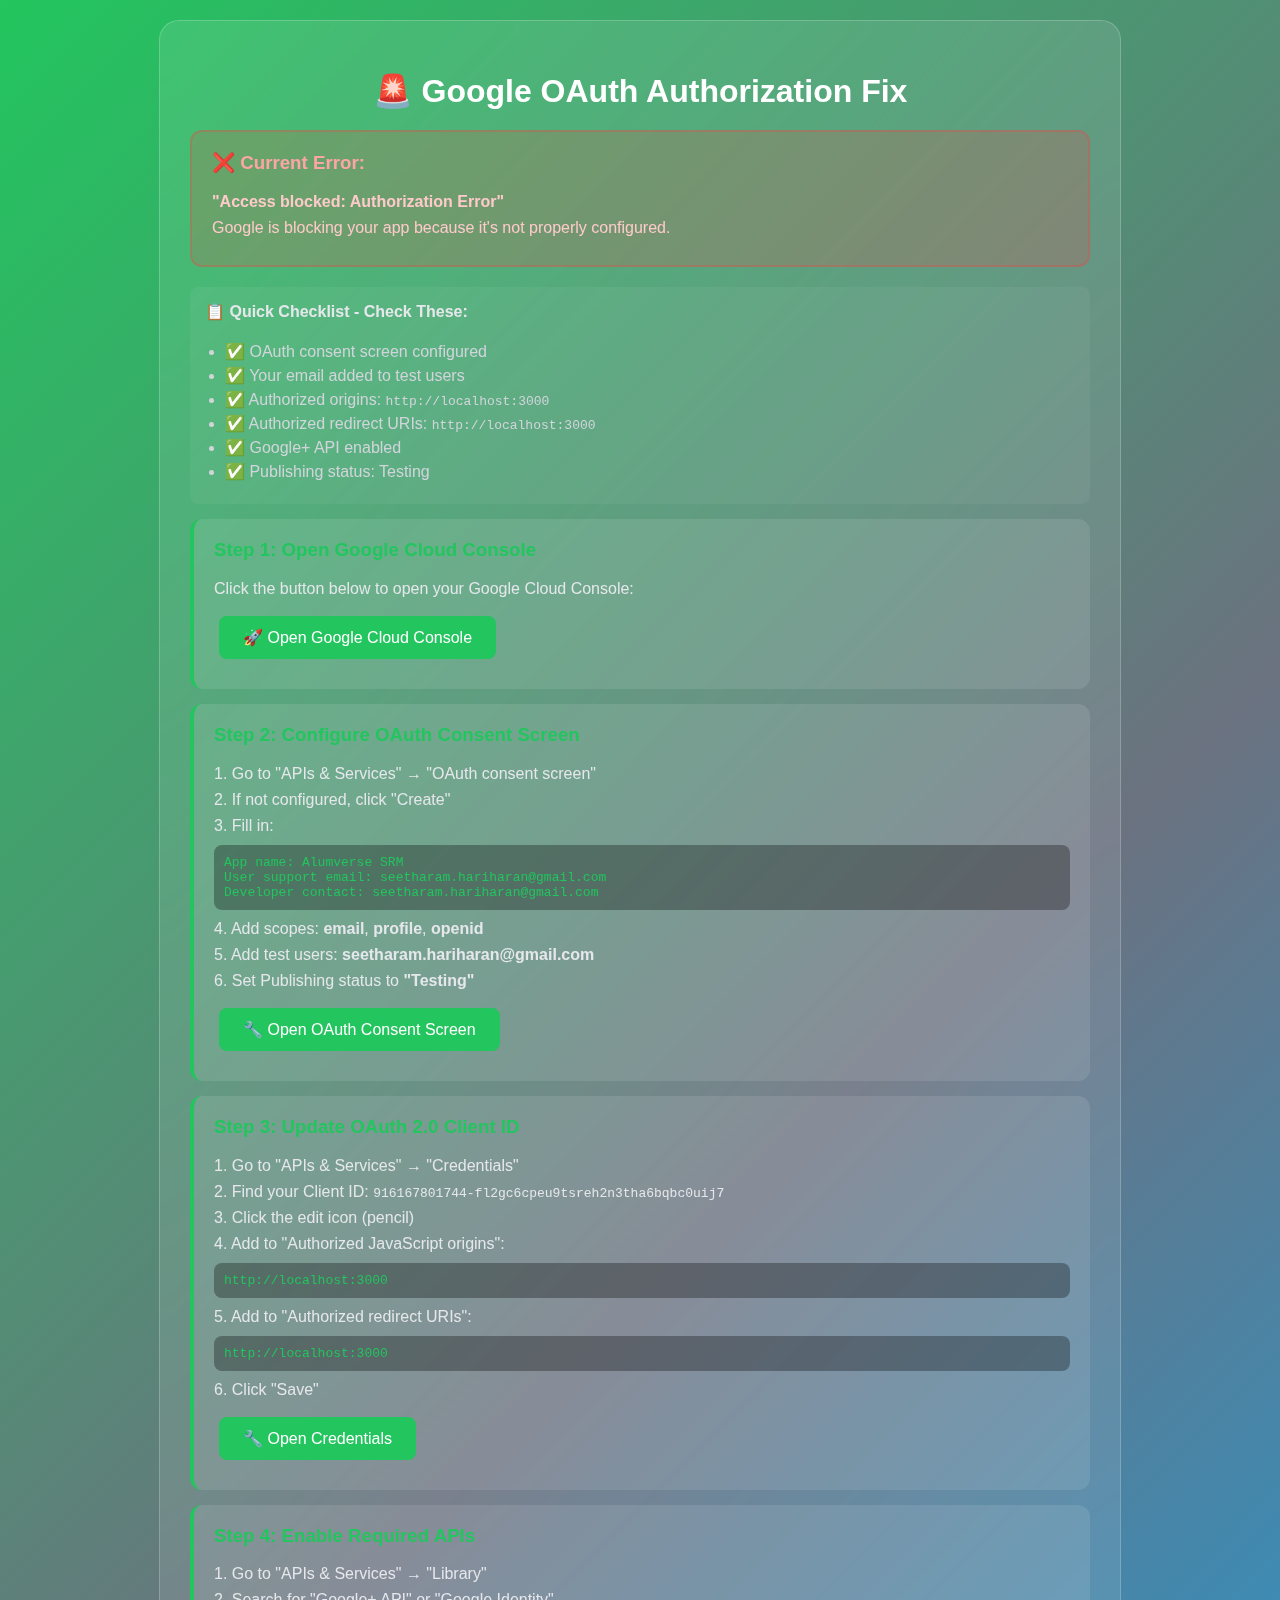
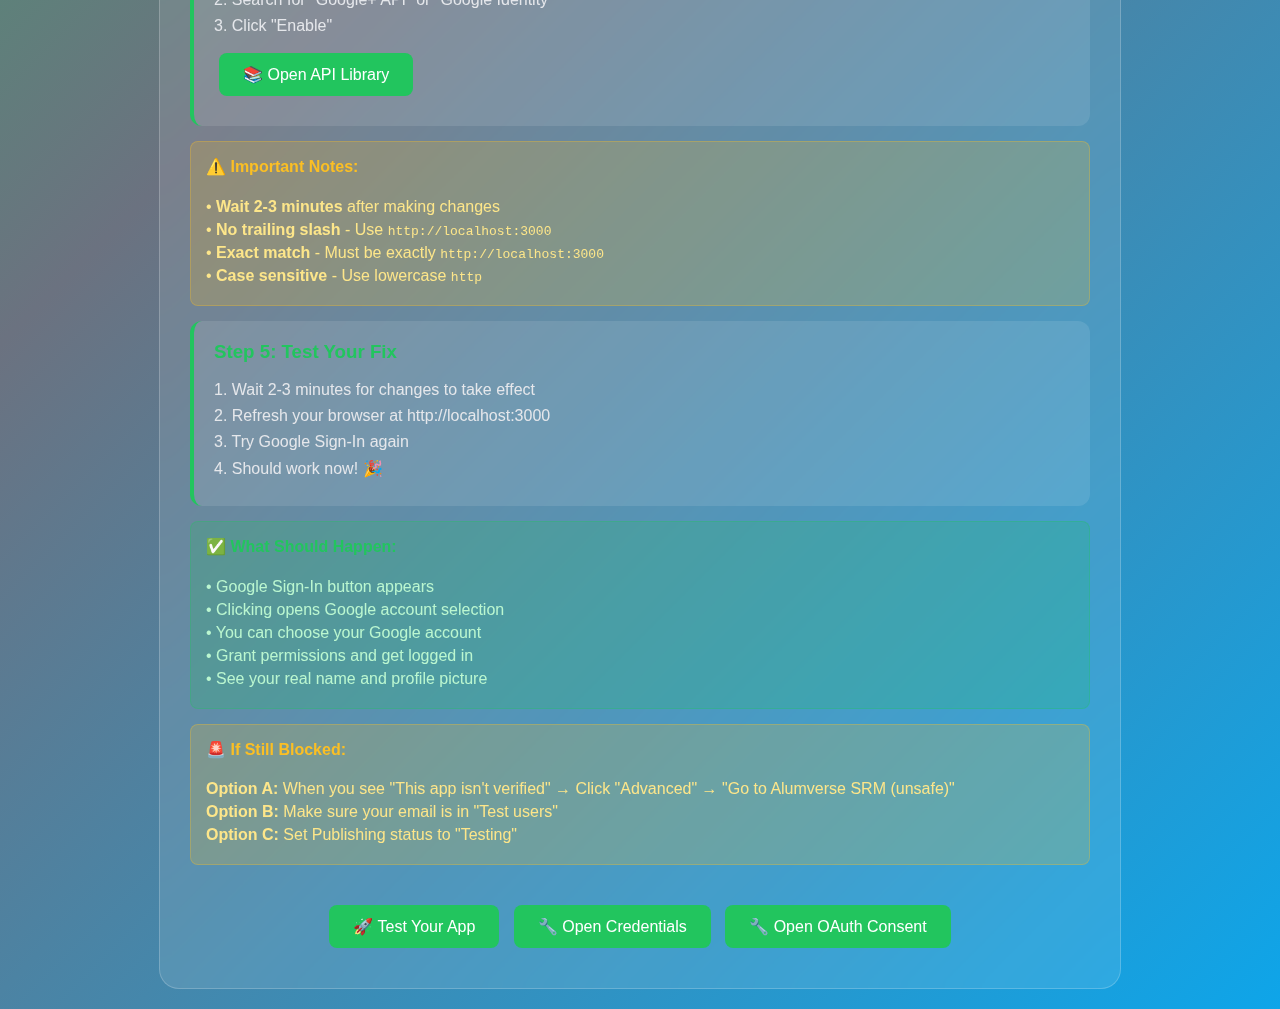
<file: authorization-fix.html>
<!DOCTYPE html>
<html lang="en">
<head>
    <meta charset="UTF-8">
    <meta name="viewport" content="width=device-width, initial-scale=1.0">
    <title>Google OAuth Authorization Fix</title>
    <style>
        body {
            font-family: 'Inter', sans-serif;
            background: linear-gradient(135deg, #22c55e 0%, #6b7280 50%, #0ea5e9 100%);
            margin: 0;
            padding: 20px;
            min-height: 100vh;
        }
        .container {
            background: rgba(255,255,255,0.1);
            backdrop-filter: blur(10px);
            border-radius: 20px;
            padding: 30px;
            max-width: 900px;
            margin: 0 auto;
            border: 1px solid rgba(255,255,255,0.2);
        }
        h1 {
            color: white;
            text-align: center;
            margin-bottom: 20px;
        }
        .error-box {
            background: rgba(239, 68, 68, 0.2);
            border: 2px solid rgba(239, 68, 68, 0.3);
            border-radius: 12px;
            padding: 20px;
            margin: 20px 0;
        }
        .error-box h3 {
            color: #fca5a5;
            margin-top: 0;
        }
        .error-box p {
            color: #fecaca;
            margin: 8px 0;
        }
        .step {
            background: rgba(255,255,255,0.1);
            border-radius: 12px;
            padding: 20px;
            margin: 15px 0;
            border-left: 4px solid #22c55e;
        }
        .step h3 {
            color: #22c55e;
            margin-top: 0;
        }
        .step p {
            color: #e5e7eb;
            margin: 8px 0;
        }
        .code {
            background: rgba(0,0,0,0.3);
            color: #22c55e;
            padding: 10px;
            border-radius: 8px;
            font-family: monospace;
            margin: 10px 0;
            word-break: break-all;
        }
        .button {
            background: #22c55e;
            color: white;
            border: none;
            padding: 12px 24px;
            border-radius: 8px;
            cursor: pointer;
            font-size: 16px;
            margin: 10px 5px;
            transition: background 0.2s;
            text-decoration: none;
            display: inline-block;
        }
        .button:hover {
            background: #16a34a;
        }
        .button.danger {
            background: #ef4444;
        }
        .button.danger:hover {
            background: #dc2626;
        }
        .warning {
            background: rgba(251, 191, 36, 0.2);
            border: 1px solid rgba(251, 191, 36, 0.3);
            border-radius: 8px;
            padding: 15px;
            margin: 15px 0;
        }
        .warning h4 {
            color: #fbbf24;
            margin-top: 0;
        }
        .warning p {
            color: #fde68a;
            margin: 5px 0;
        }
        .success {
            background: rgba(34, 197, 94, 0.2);
            border: 1px solid rgba(34, 197, 94, 0.3);
            border-radius: 8px;
            padding: 15px;
            margin: 15px 0;
        }
        .success h4 {
            color: #22c55e;
            margin-top: 0;
        }
        .success p {
            color: #bbf7d0;
            margin: 5px 0;
        }
        .checklist {
            background: rgba(255,255,255,0.05);
            border-radius: 8px;
            padding: 15px;
            margin: 15px 0;
        }
        .checklist h4 {
            color: #e5e7eb;
            margin-top: 0;
        }
        .checklist ul {
            color: #d1d5db;
            margin: 8px 0;
            padding-left: 20px;
        }
        .checklist li {
            margin: 5px 0;
        }
    </style>
</head>
<body>
    <div class="container">
        <h1>🚨 Google OAuth Authorization Fix</h1>
        
        <div class="error-box">
            <h3>❌ Current Error:</h3>
            <p><strong>"Access blocked: Authorization Error"</strong></p>
            <p>Google is blocking your app because it's not properly configured.</p>
        </div>

        <div class="checklist">
            <h4>📋 Quick Checklist - Check These:</h4>
            <ul>
                <li>✅ OAuth consent screen configured</li>
                <li>✅ Your email added to test users</li>
                <li>✅ Authorized origins: <code>http://localhost:3000</code></li>
                <li>✅ Authorized redirect URIs: <code>http://localhost:3000</code></li>
                <li>✅ Google+ API enabled</li>
                <li>✅ Publishing status: Testing</li>
            </ul>
        </div>

        <div class="step">
            <h3>Step 1: Open Google Cloud Console</h3>
            <p>Click the button below to open your Google Cloud Console:</p>
            <a href="https://console.cloud.google.com/" target="_blank" class="button">
                🚀 Open Google Cloud Console
            </a>
        </div>

        <div class="step">
            <h3>Step 2: Configure OAuth Consent Screen</h3>
            <p>1. Go to "APIs & Services" → "OAuth consent screen"</p>
            <p>2. If not configured, click "Create"</p>
            <p>3. Fill in:</p>
            <div class="code">
                App name: Alumverse SRM<br>
                User support email: seetharam.hariharan@gmail.com<br>
                Developer contact: seetharam.hariharan@gmail.com
            </div>
            <p>4. Add scopes: <strong>email</strong>, <strong>profile</strong>, <strong>openid</strong></p>
            <p>5. Add test users: <strong>seetharam.hariharan@gmail.com</strong></p>
            <p>6. Set Publishing status to <strong>"Testing"</strong></p>
            <a href="https://console.cloud.google.com/apis/credentials/consent" target="_blank" class="button">
                🔧 Open OAuth Consent Screen
            </a>
        </div>

        <div class="step">
            <h3>Step 3: Update OAuth 2.0 Client ID</h3>
            <p>1. Go to "APIs & Services" → "Credentials"</p>
            <p>2. Find your Client ID: <code>916167801744-fl2gc6cpeu9tsreh2n3tha6bqbc0uij7</code></p>
            <p>3. Click the edit icon (pencil)</p>
            <p>4. Add to "Authorized JavaScript origins":</p>
            <div class="code">http://localhost:3000</div>
            <p>5. Add to "Authorized redirect URIs":</p>
            <div class="code">http://localhost:3000</div>
            <p>6. Click "Save"</p>
            <a href="https://console.cloud.google.com/apis/credentials" target="_blank" class="button">
                🔧 Open Credentials
            </a>
        </div>

        <div class="step">
            <h3>Step 4: Enable Required APIs</h3>
            <p>1. Go to "APIs & Services" → "Library"</p>
            <p>2. Search for "Google+ API" or "Google Identity"</p>
            <p>3. Click "Enable"</p>
            <a href="https://console.cloud.google.com/apis/library" target="_blank" class="button">
                📚 Open API Library
            </a>
        </div>

        <div class="warning">
            <h4>⚠️ Important Notes:</h4>
            <p>• <strong>Wait 2-3 minutes</strong> after making changes</p>
            <p>• <strong>No trailing slash</strong> - Use <code>http://localhost:3000</code></p>
            <p>• <strong>Exact match</strong> - Must be exactly <code>http://localhost:3000</code></p>
            <p>• <strong>Case sensitive</strong> - Use lowercase <code>http</code></p>
        </div>

        <div class="step">
            <h3>Step 5: Test Your Fix</h3>
            <p>1. Wait 2-3 minutes for changes to take effect</p>
            <p>2. Refresh your browser at http://localhost:3000</p>
            <p>3. Try Google Sign-In again</p>
            <p>4. Should work now! 🎉</p>
        </div>

        <div class="success">
            <h4>✅ What Should Happen:</h4>
            <p>• Google Sign-In button appears</p>
            <p>• Clicking opens Google account selection</p>
            <p>• You can choose your Google account</p>
            <p>• Grant permissions and get logged in</p>
            <p>• See your real name and profile picture</p>
        </div>

        <div class="warning">
            <h4>🚨 If Still Blocked:</h4>
            <p><strong>Option A:</strong> When you see "This app isn't verified" → Click "Advanced" → "Go to Alumverse SRM (unsafe)"</p>
            <p><strong>Option B:</strong> Make sure your email is in "Test users"</p>
            <p><strong>Option C:</strong> Set Publishing status to "Testing"</p>
        </div>

        <div style="text-align: center; margin-top: 30px;">
            <a href="http://localhost:3000" target="_blank" class="button">
                🚀 Test Your App
            </a>
            <a href="https://console.cloud.google.com/apis/credentials" target="_blank" class="button">
                🔧 Open Credentials
            </a>
            <a href="https://console.cloud.google.com/apis/credentials/consent" target="_blank" class="button">
                🔧 Open OAuth Consent
            </a>
        </div>
    </div>
</body>
</html>
</file>
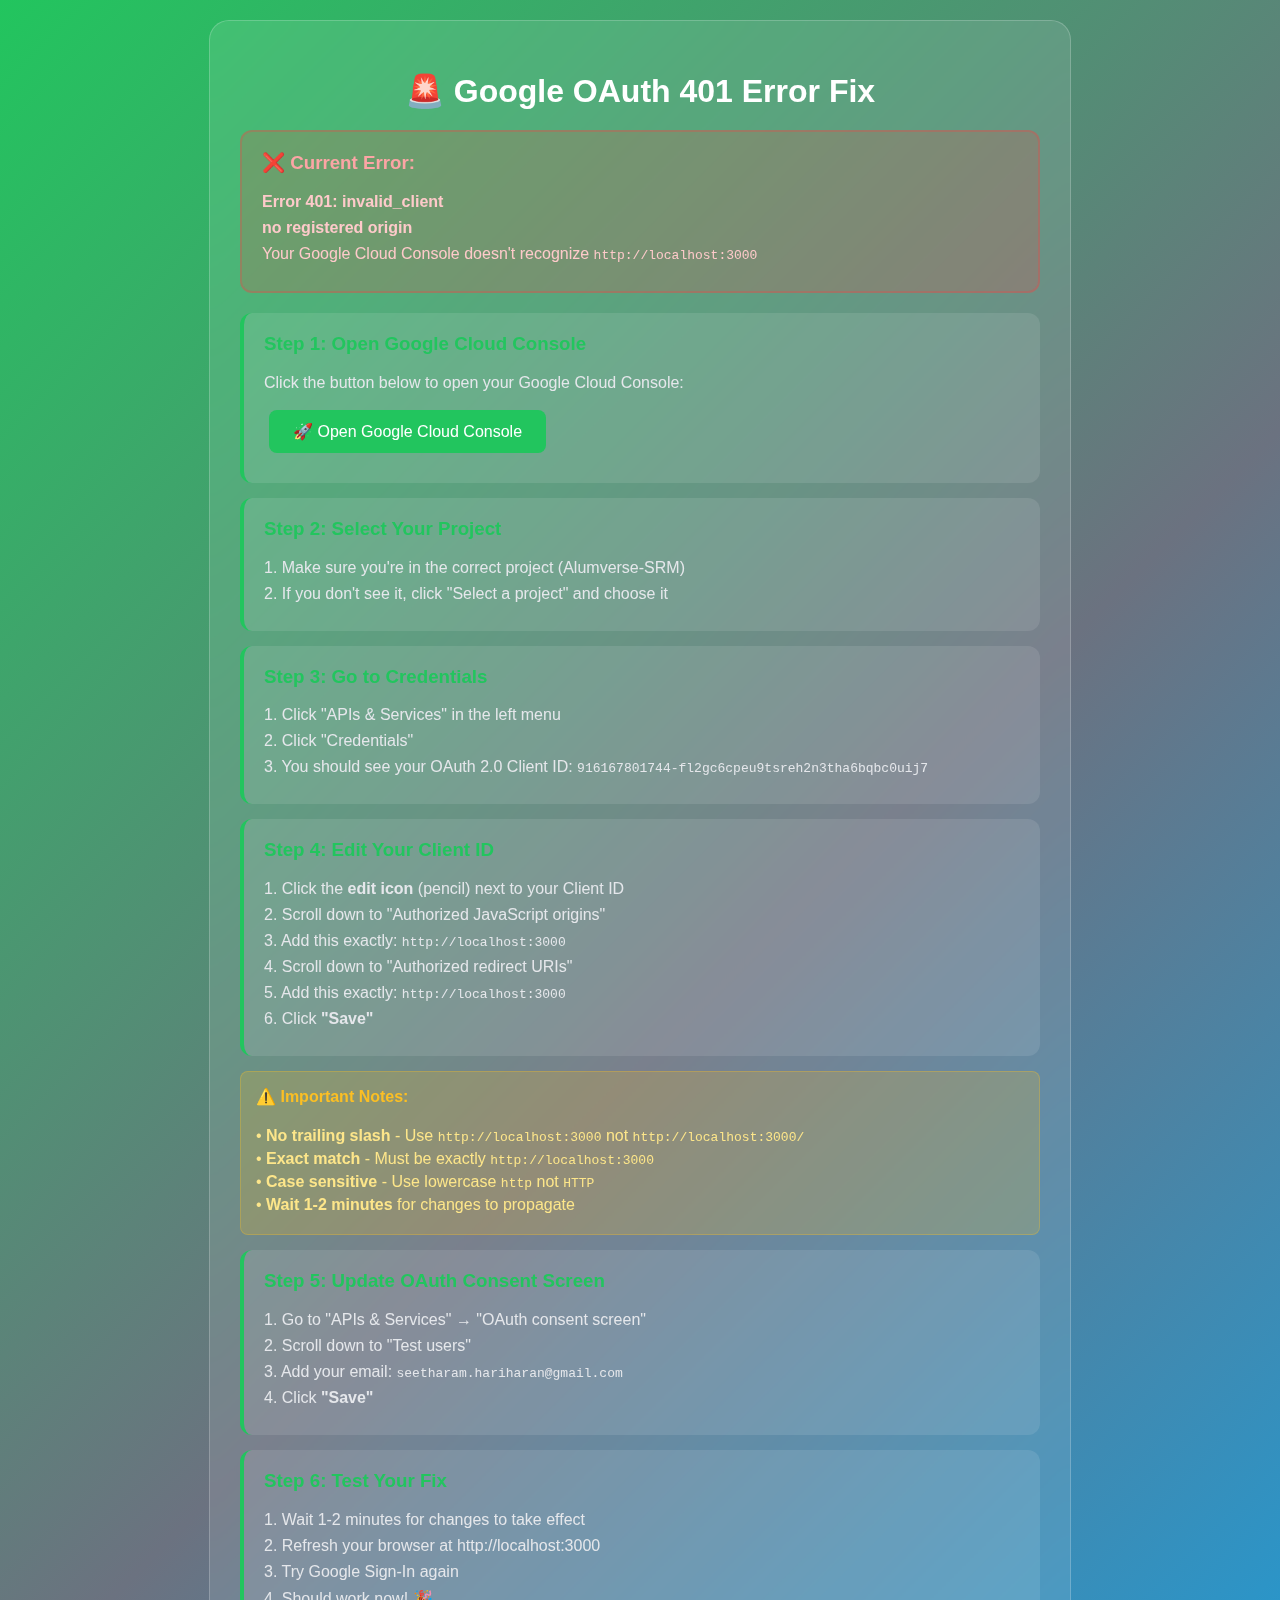
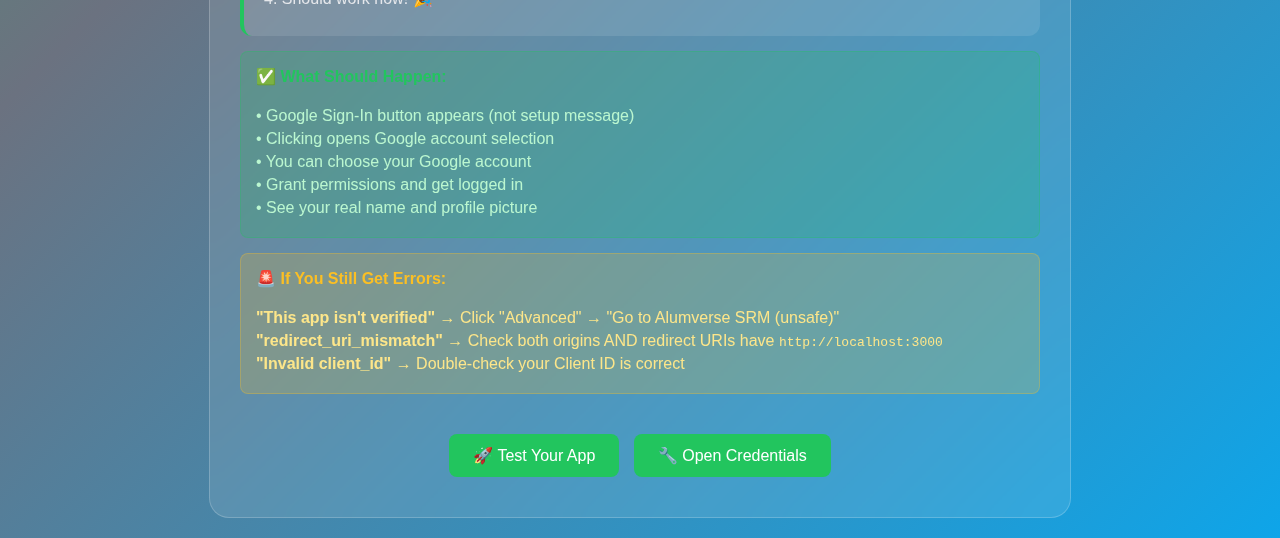
<file: fix-401-error.html>
<!DOCTYPE html>
<html lang="en">
<head>
    <meta charset="UTF-8">
    <meta name="viewport" content="width=device-width, initial-scale=1.0">
    <title>Google OAuth 401 Error Fix</title>
    <style>
        body {
            font-family: 'Inter', sans-serif;
            background: linear-gradient(135deg, #22c55e 0%, #6b7280 50%, #0ea5e9 100%);
            margin: 0;
            padding: 20px;
            min-height: 100vh;
        }
        .container {
            background: rgba(255,255,255,0.1);
            backdrop-filter: blur(10px);
            border-radius: 20px;
            padding: 30px;
            max-width: 800px;
            margin: 0 auto;
            border: 1px solid rgba(255,255,255,0.2);
        }
        h1 {
            color: white;
            text-align: center;
            margin-bottom: 20px;
        }
        .error-box {
            background: rgba(239, 68, 68, 0.2);
            border: 2px solid rgba(239, 68, 68, 0.3);
            border-radius: 12px;
            padding: 20px;
            margin: 20px 0;
        }
        .error-box h3 {
            color: #fca5a5;
            margin-top: 0;
        }
        .error-box p {
            color: #fecaca;
            margin: 8px 0;
        }
        .step {
            background: rgba(255,255,255,0.1);
            border-radius: 12px;
            padding: 20px;
            margin: 15px 0;
            border-left: 4px solid #22c55e;
        }
        .step h3 {
            color: #22c55e;
            margin-top: 0;
        }
        .step p {
            color: #e5e7eb;
            margin: 8px 0;
        }
        .code {
            background: rgba(0,0,0,0.3);
            color: #22c55e;
            padding: 10px;
            border-radius: 8px;
            font-family: monospace;
            margin: 10px 0;
            word-break: break-all;
        }
        .button {
            background: #22c55e;
            color: white;
            border: none;
            padding: 12px 24px;
            border-radius: 8px;
            cursor: pointer;
            font-size: 16px;
            margin: 10px 5px;
            transition: background 0.2s;
            text-decoration: none;
            display: inline-block;
        }
        .button:hover {
            background: #16a34a;
        }
        .warning {
            background: rgba(251, 191, 36, 0.2);
            border: 1px solid rgba(251, 191, 36, 0.3);
            border-radius: 8px;
            padding: 15px;
            margin: 15px 0;
        }
        .warning h4 {
            color: #fbbf24;
            margin-top: 0;
        }
        .warning p {
            color: #fde68a;
            margin: 5px 0;
        }
        .success {
            background: rgba(34, 197, 94, 0.2);
            border: 1px solid rgba(34, 197, 94, 0.3);
            border-radius: 8px;
            padding: 15px;
            margin: 15px 0;
        }
        .success h4 {
            color: #22c55e;
            margin-top: 0;
        }
        .success p {
            color: #bbf7d0;
            margin: 5px 0;
        }
    </style>
</head>
<body>
    <div class="container">
        <h1>🚨 Google OAuth 401 Error Fix</h1>
        
        <div class="error-box">
            <h3>❌ Current Error:</h3>
            <p><strong>Error 401: invalid_client</strong></p>
            <p><strong>no registered origin</strong></p>
            <p>Your Google Cloud Console doesn't recognize <code>http://localhost:3000</code></p>
        </div>

        <div class="step">
            <h3>Step 1: Open Google Cloud Console</h3>
            <p>Click the button below to open your Google Cloud Console:</p>
            <a href="https://console.cloud.google.com/" target="_blank" class="button">
                🚀 Open Google Cloud Console
            </a>
        </div>

        <div class="step">
            <h3>Step 2: Select Your Project</h3>
            <p>1. Make sure you're in the correct project (Alumverse-SRM)</p>
            <p>2. If you don't see it, click "Select a project" and choose it</p>
        </div>

        <div class="step">
            <h3>Step 3: Go to Credentials</h3>
            <p>1. Click "APIs & Services" in the left menu</p>
            <p>2. Click "Credentials"</p>
            <p>3. You should see your OAuth 2.0 Client ID: <code>916167801744-fl2gc6cpeu9tsreh2n3tha6bqbc0uij7</code></p>
        </div>

        <div class="step">
            <h3>Step 4: Edit Your Client ID</h3>
            <p>1. Click the <strong>edit icon</strong> (pencil) next to your Client ID</p>
            <p>2. Scroll down to "Authorized JavaScript origins"</p>
            <p>3. Add this exactly: <code>http://localhost:3000</code></p>
            <p>4. Scroll down to "Authorized redirect URIs"</p>
            <p>5. Add this exactly: <code>http://localhost:3000</code></p>
            <p>6. Click <strong>"Save"</strong></p>
        </div>

        <div class="warning">
            <h4>⚠️ Important Notes:</h4>
            <p>• <strong>No trailing slash</strong> - Use <code>http://localhost:3000</code> not <code>http://localhost:3000/</code></p>
            <p>• <strong>Exact match</strong> - Must be exactly <code>http://localhost:3000</code></p>
            <p>• <strong>Case sensitive</strong> - Use lowercase <code>http</code> not <code>HTTP</code></p>
            <p>• <strong>Wait 1-2 minutes</strong> for changes to propagate</p>
        </div>

        <div class="step">
            <h3>Step 5: Update OAuth Consent Screen</h3>
            <p>1. Go to "APIs & Services" → "OAuth consent screen"</p>
            <p>2. Scroll down to "Test users"</p>
            <p>3. Add your email: <code>seetharam.hariharan@gmail.com</code></p>
            <p>4. Click <strong>"Save"</strong></p>
        </div>

        <div class="step">
            <h3>Step 6: Test Your Fix</h3>
            <p>1. Wait 1-2 minutes for changes to take effect</p>
            <p>2. Refresh your browser at http://localhost:3000</p>
            <p>3. Try Google Sign-In again</p>
            <p>4. Should work now! 🎉</p>
        </div>

        <div class="success">
            <h4>✅ What Should Happen:</h4>
            <p>• Google Sign-In button appears (not setup message)</p>
            <p>• Clicking opens Google account selection</p>
            <p>• You can choose your Google account</p>
            <p>• Grant permissions and get logged in</p>
            <p>• See your real name and profile picture</p>
        </div>

        <div class="warning">
            <h4>🚨 If You Still Get Errors:</h4>
            <p><strong>"This app isn't verified"</strong> → Click "Advanced" → "Go to Alumverse SRM (unsafe)"</p>
            <p><strong>"redirect_uri_mismatch"</strong> → Check both origins AND redirect URIs have <code>http://localhost:3000</code></p>
            <p><strong>"Invalid client_id"</strong> → Double-check your Client ID is correct</p>
        </div>

        <div style="text-align: center; margin-top: 30px;">
            <a href="http://localhost:3000" target="_blank" class="button">
                🚀 Test Your App
            </a>
            <a href="https://console.cloud.google.com/apis/credentials" target="_blank" class="button">
                🔧 Open Credentials
            </a>
        </div>
    </div>
</body>
</html>
</file>
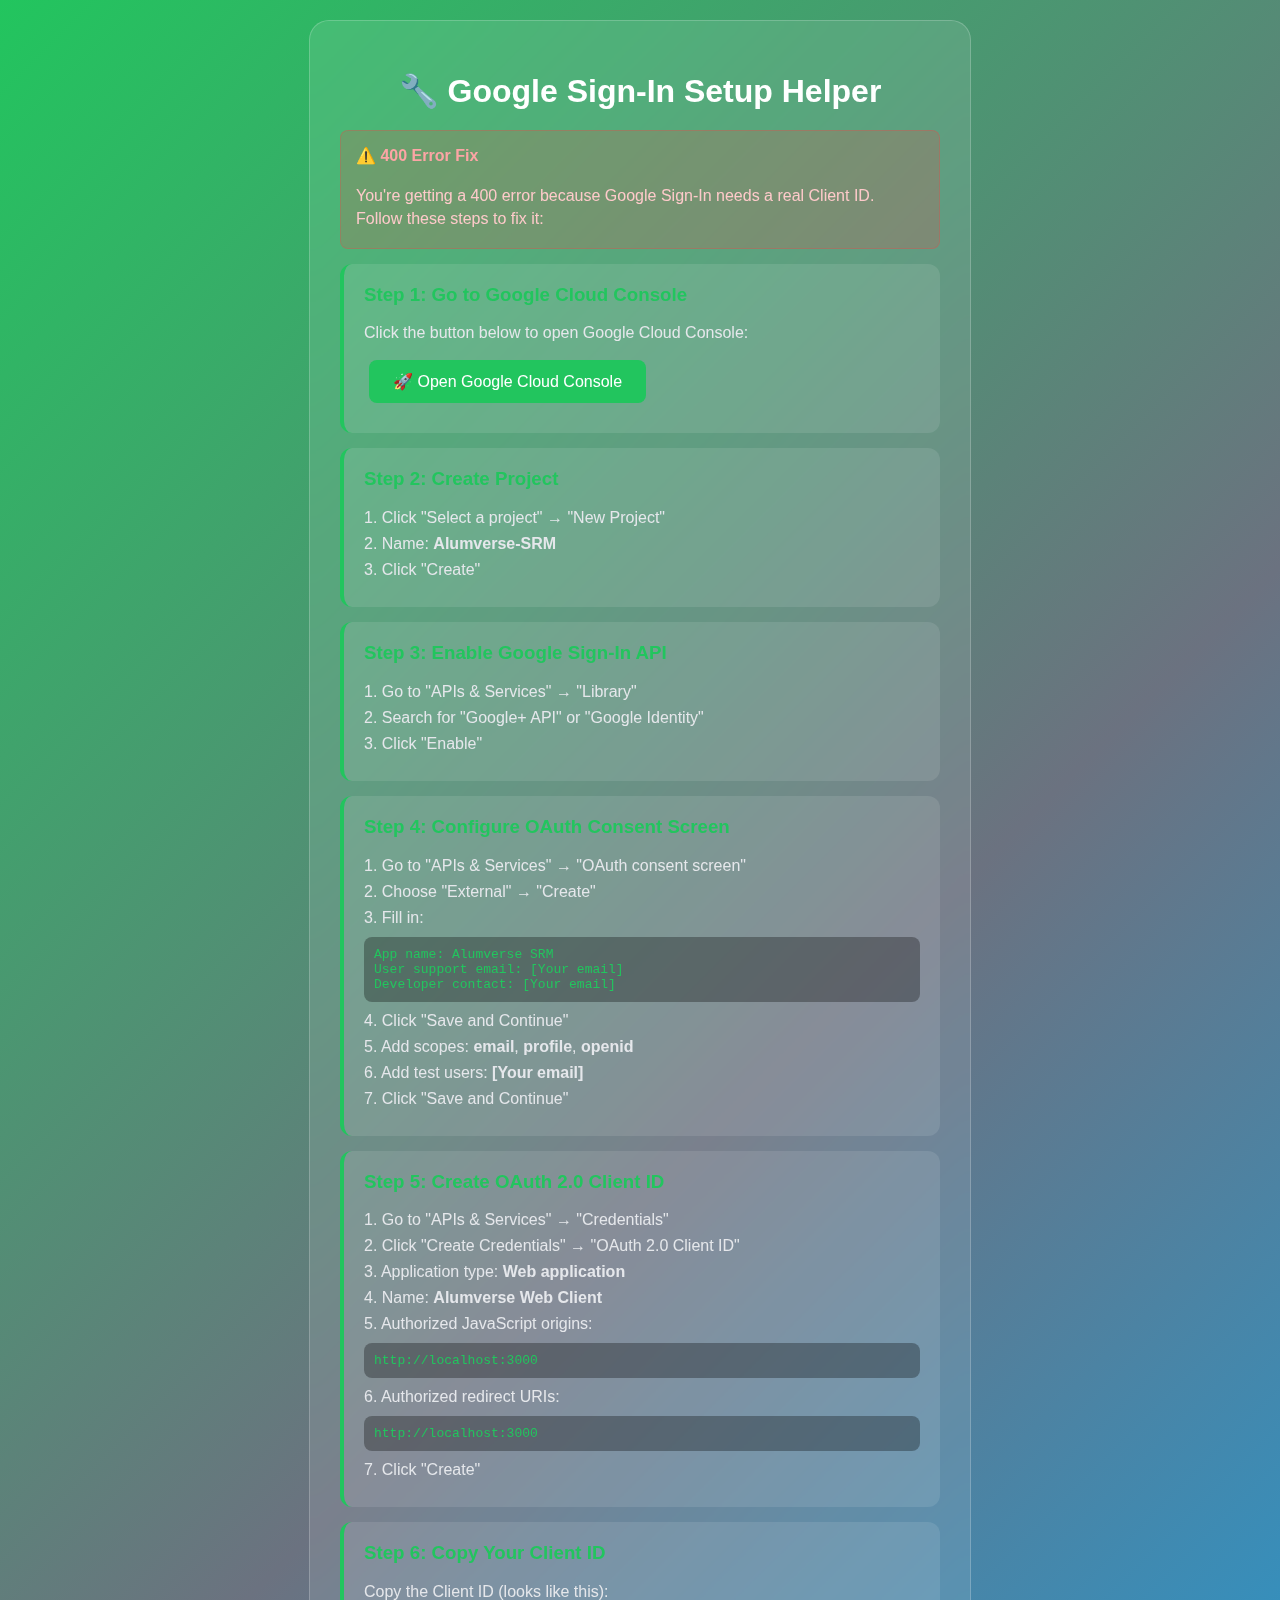
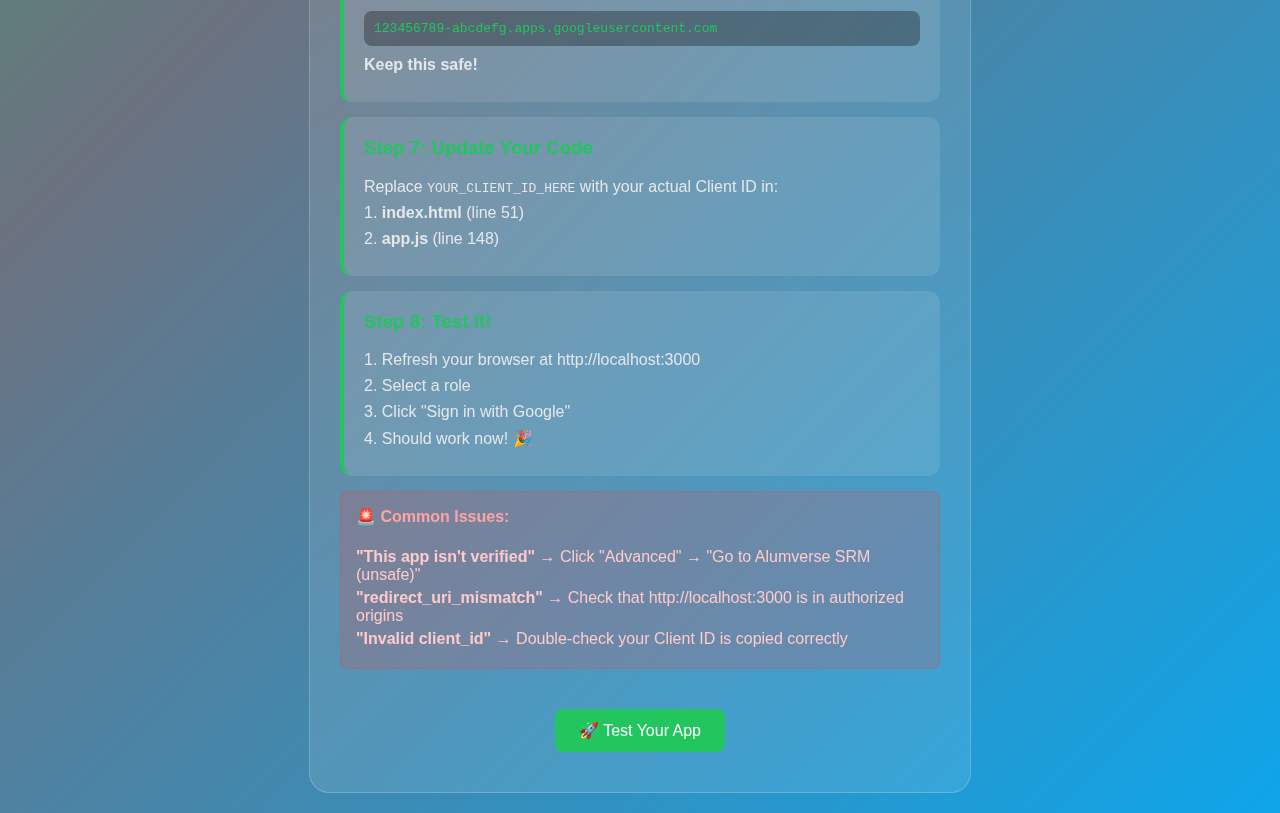
<file: google-setup-helper.html>
<!DOCTYPE html>
<html lang="en">
<head>
    <meta charset="UTF-8">
    <meta name="viewport" content="width=device-width, initial-scale=1.0">
    <title>Google Sign-In Setup Helper</title>
    <style>
        body {
            font-family: 'Inter', sans-serif;
            background: linear-gradient(135deg, #22c55e 0%, #6b7280 50%, #0ea5e9 100%);
            margin: 0;
            padding: 20px;
            min-height: 100vh;
            display: flex;
            align-items: center;
            justify-content: center;
        }
        .container {
            background: rgba(255,255,255,0.1);
            backdrop-filter: blur(10px);
            border-radius: 20px;
            padding: 30px;
            max-width: 600px;
            width: 100%;
            border: 1px solid rgba(255,255,255,0.2);
        }
        h1 {
            color: white;
            text-align: center;
            margin-bottom: 20px;
        }
        .step {
            background: rgba(255,255,255,0.1);
            border-radius: 12px;
            padding: 20px;
            margin: 15px 0;
            border-left: 4px solid #22c55e;
        }
        .step h3 {
            color: #22c55e;
            margin-top: 0;
        }
        .step p {
            color: #e5e7eb;
            margin: 8px 0;
        }
        .code {
            background: rgba(0,0,0,0.3);
            color: #22c55e;
            padding: 10px;
            border-radius: 8px;
            font-family: monospace;
            margin: 10px 0;
            word-break: break-all;
        }
        .button {
            background: #22c55e;
            color: white;
            border: none;
            padding: 12px 24px;
            border-radius: 8px;
            cursor: pointer;
            font-size: 16px;
            margin: 10px 5px;
            transition: background 0.2s;
        }
        .button:hover {
            background: #16a34a;
        }
        .warning {
            background: rgba(239, 68, 68, 0.2);
            border: 1px solid rgba(239, 68, 68, 0.3);
            border-radius: 8px;
            padding: 15px;
            margin: 15px 0;
        }
        .warning h4 {
            color: #fca5a5;
            margin-top: 0;
        }
        .warning p {
            color: #fecaca;
            margin: 5px 0;
        }
    </style>
</head>
<body>
    <div class="container">
        <h1>🔧 Google Sign-In Setup Helper</h1>
        
        <div class="warning">
            <h4>⚠️ 400 Error Fix</h4>
            <p>You're getting a 400 error because Google Sign-In needs a real Client ID.</p>
            <p>Follow these steps to fix it:</p>
        </div>

        <div class="step">
            <h3>Step 1: Go to Google Cloud Console</h3>
            <p>Click the button below to open Google Cloud Console:</p>
            <button class="button" onclick="window.open('https://console.cloud.google.com/', '_blank')">
                🚀 Open Google Cloud Console
            </button>
        </div>

        <div class="step">
            <h3>Step 2: Create Project</h3>
            <p>1. Click "Select a project" → "New Project"</p>
            <p>2. Name: <strong>Alumverse-SRM</strong></p>
            <p>3. Click "Create"</p>
        </div>

        <div class="step">
            <h3>Step 3: Enable Google Sign-In API</h3>
            <p>1. Go to "APIs & Services" → "Library"</p>
            <p>2. Search for "Google+ API" or "Google Identity"</p>
            <p>3. Click "Enable"</p>
        </div>

        <div class="step">
            <h3>Step 4: Configure OAuth Consent Screen</h3>
            <p>1. Go to "APIs & Services" → "OAuth consent screen"</p>
            <p>2. Choose "External" → "Create"</p>
            <p>3. Fill in:</p>
            <div class="code">
                App name: Alumverse SRM<br>
                User support email: [Your email]<br>
                Developer contact: [Your email]
            </div>
            <p>4. Click "Save and Continue"</p>
            <p>5. Add scopes: <strong>email</strong>, <strong>profile</strong>, <strong>openid</strong></p>
            <p>6. Add test users: <strong>[Your email]</strong></p>
            <p>7. Click "Save and Continue"</p>
        </div>

        <div class="step">
            <h3>Step 5: Create OAuth 2.0 Client ID</h3>
            <p>1. Go to "APIs & Services" → "Credentials"</p>
            <p>2. Click "Create Credentials" → "OAuth 2.0 Client ID"</p>
            <p>3. Application type: <strong>Web application</strong></p>
            <p>4. Name: <strong>Alumverse Web Client</strong></p>
            <p>5. Authorized JavaScript origins:</p>
            <div class="code">http://localhost:3000</div>
            <p>6. Authorized redirect URIs:</p>
            <div class="code">http://localhost:3000</div>
            <p>7. Click "Create"</p>
        </div>

        <div class="step">
            <h3>Step 6: Copy Your Client ID</h3>
            <p>Copy the Client ID (looks like this):</p>
            <div class="code">123456789-abcdefg.apps.googleusercontent.com</div>
            <p><strong>Keep this safe!</strong></p>
        </div>

        <div class="step">
            <h3>Step 7: Update Your Code</h3>
            <p>Replace <code>YOUR_CLIENT_ID_HERE</code> with your actual Client ID in:</p>
            <p>1. <strong>index.html</strong> (line 51)</p>
            <p>2. <strong>app.js</strong> (line 148)</p>
        </div>

        <div class="step">
            <h3>Step 8: Test It!</h3>
            <p>1. Refresh your browser at http://localhost:3000</p>
            <p>2. Select a role</p>
            <p>3. Click "Sign in with Google"</p>
            <p>4. Should work now! 🎉</p>
        </div>

        <div class="warning">
            <h4>🚨 Common Issues:</h4>
            <p><strong>"This app isn't verified"</strong> → Click "Advanced" → "Go to Alumverse SRM (unsafe)"</p>
            <p><strong>"redirect_uri_mismatch"</strong> → Check that http://localhost:3000 is in authorized origins</p>
            <p><strong>"Invalid client_id"</strong> → Double-check your Client ID is copied correctly</p>
        </div>

        <div style="text-align: center; margin-top: 30px;">
            <button class="button" onclick="window.open('http://localhost:3000', '_blank')">
                🚀 Test Your App
            </button>
        </div>
    </div>
</body>
</html>
</file>
